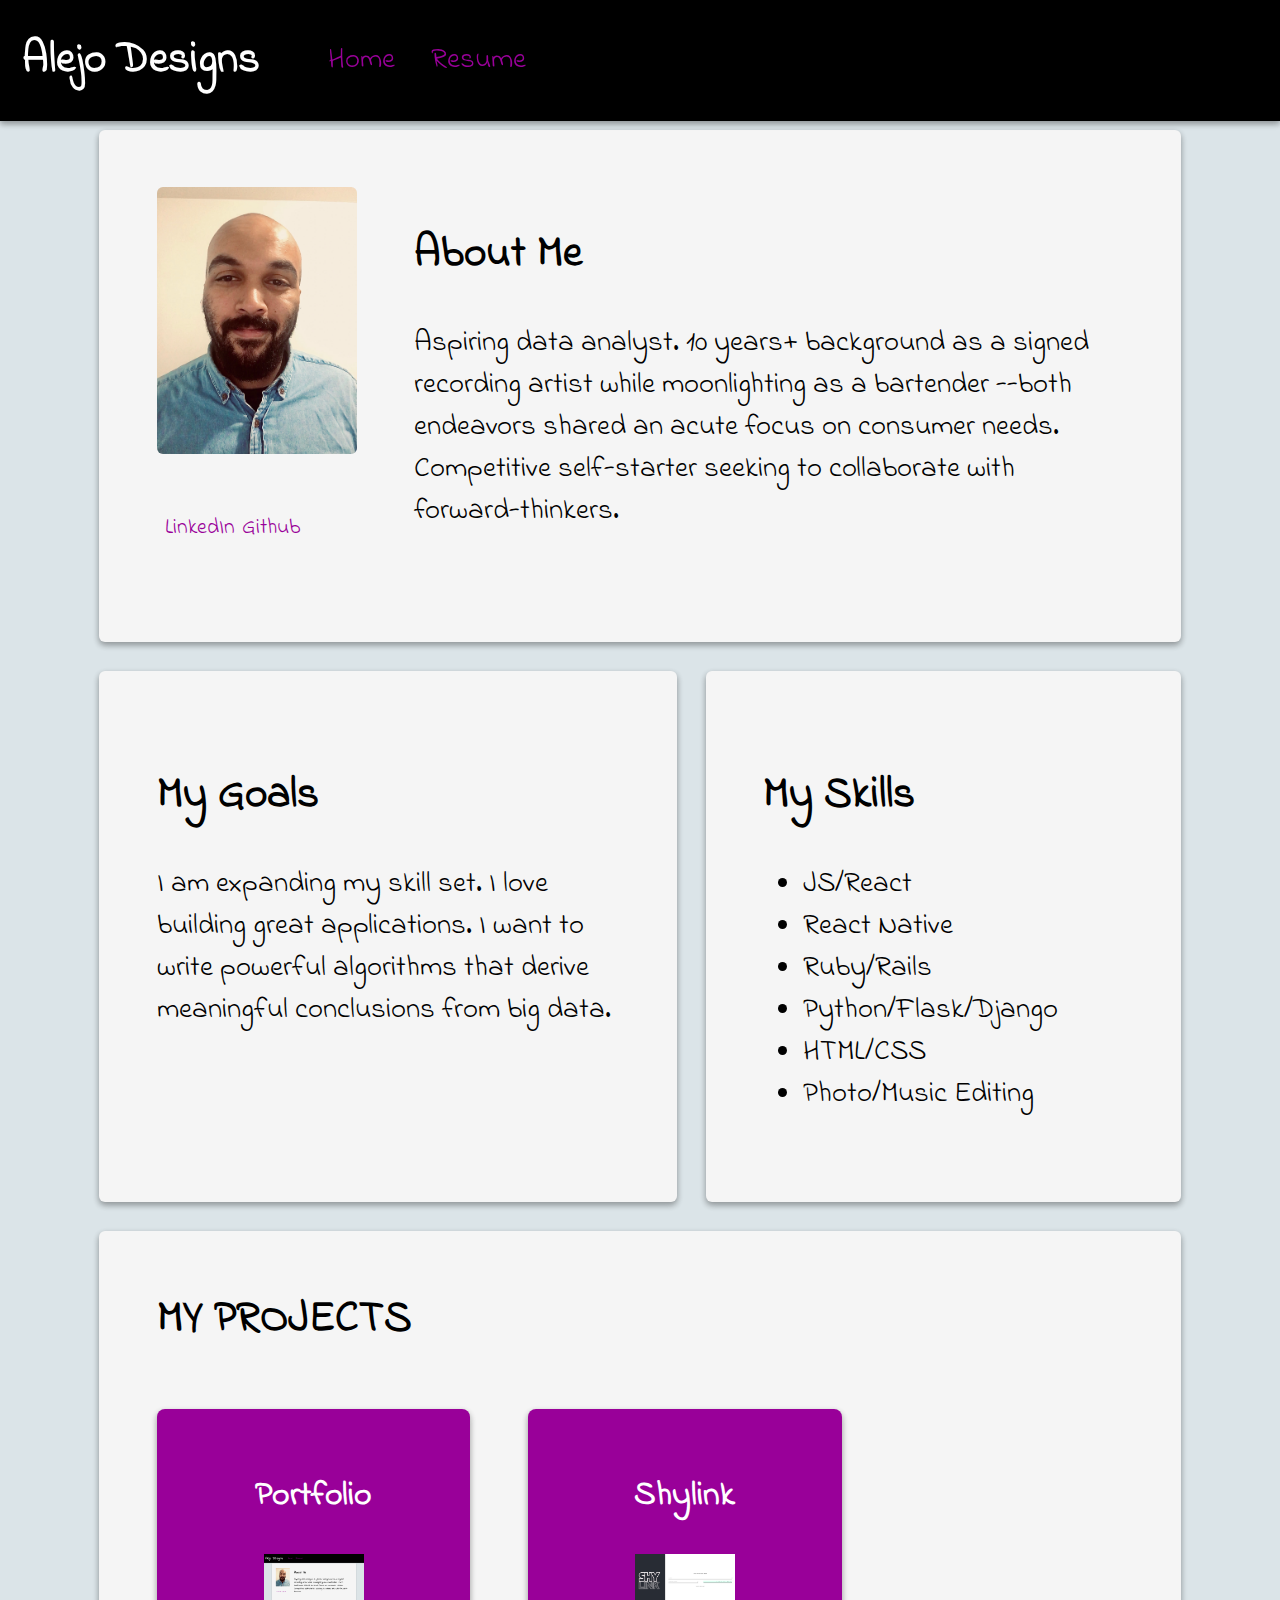
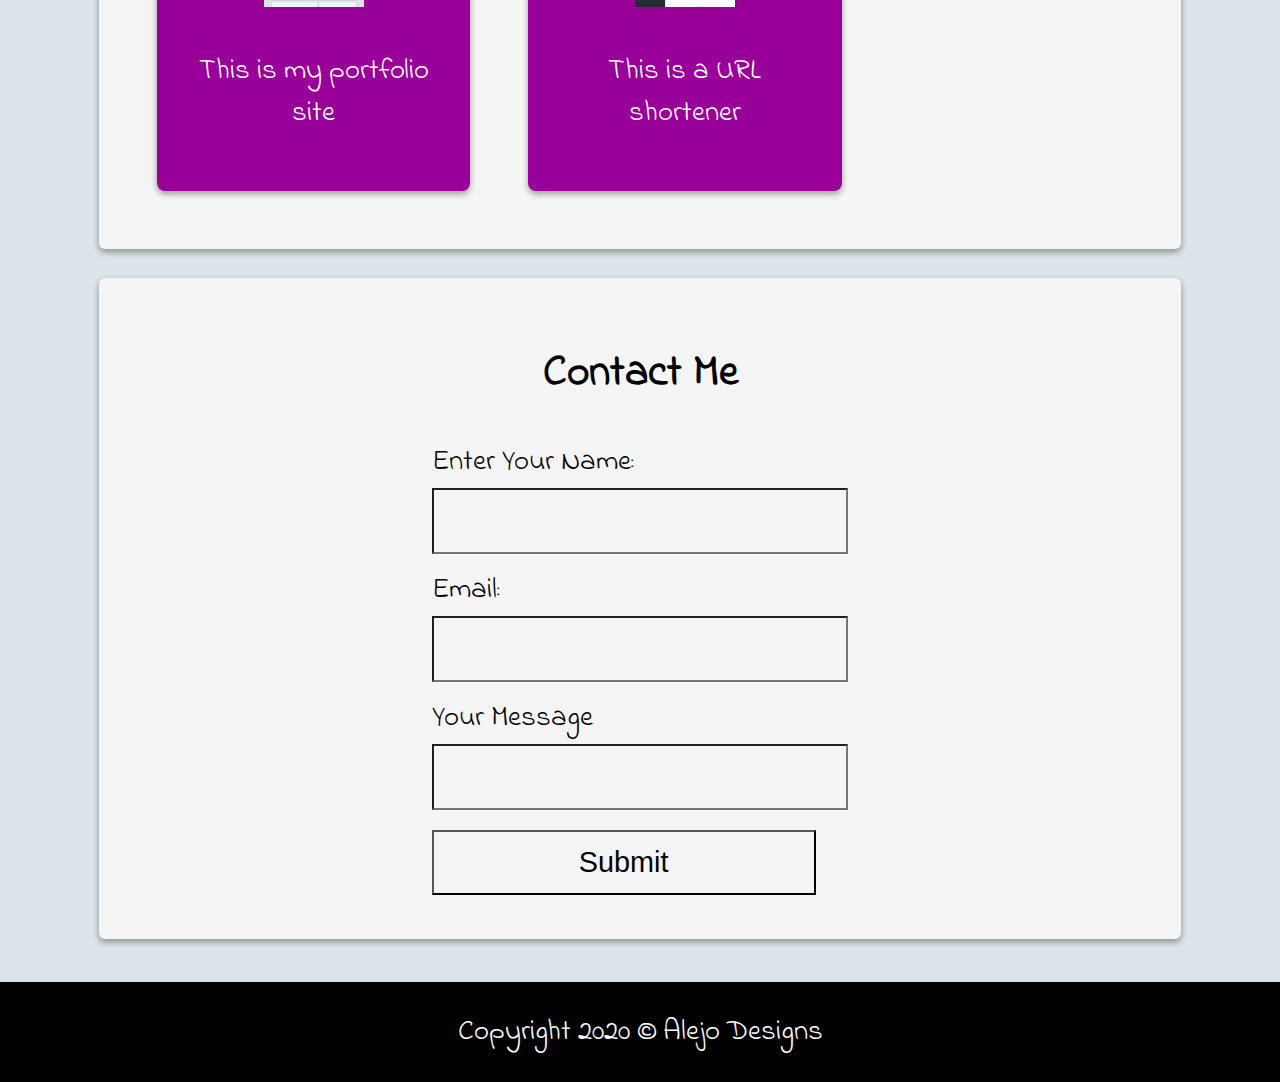
<file: index.html>
<!DOCTYPE html>
<html lang="en">
<head>
  <meta charset="UTF-8">
  <meta name="viewport" content="width=device-width, initial-scale=1.0">
  <link rel="stylesheet" type="text/css" href="css/style.css">
  <link href="https://fonts.googleapis.com/css2?family=Indie+Flower&display=swap" rel="stylesheet">
  <title>Alejo Designs</title>
</head>

<body>

  <div class="banner">

    <div class="title">
      <h1>Alejo Designs</h1>
    </div>

    <div class="nav">
      <ul>
        <li><a href="index.html">Home</a></li>
        <li><a href="resume.html">Resume</a></li>
      </ul>
    </div>
  </div>

    <div class="about-me">
      <div class="profile">
        <div class="profile-pic">
          <img src="images/alejo-profile.jpeg" width="200px" />
        </div>
        <div class="social-media">
          <ul>
            <li><a href="https://www.linkedin.com/in/alejoluis/">LinkedIn</a></li>
            <li><a href="https://github.com/elzbyfar">Github</a></li>
          </ul>
        </div>
      </div>
      <div class="about-me-text">
        <h2>About Me</h2>
        <p>Aspiring data analyst. 10 years+ background as a signed recording artist while moonlighting as a bartender --both endeavors shared an acute focus on consumer needs. Competitive self-starter seeking to collaborate with forward-thinkers.</p>
      </div>
    </div>

    <div class="career">
      <div class="goals">
        <h2>My Goals</h2>
        <p>I am expanding my skill set. I love building great applications. I want to write powerful algorithms that derive meaningful conclusions from big data.</p>
      </div>
      <div class="skills">
        <h2>My Skills</h2>
        <ul>
          <li>JS/React</li>
          <li>React Native</li>
          <li>Ruby/Rails</li>
          <li>Python/Flask/Django</li>
          <li>HTML/CSS</li>
          <li>Photo/Music Editing</li>
        </ul>
      </div>
    </div>

    <div class="projects">
      <h2>MY PROJECTS</h2>
      <div class="project">
        <a href="index.html"><h3>Portfolio</h3></a>
        <img src="images/portfolio-screenshot.png" alt="" width="100px">
        <p>This is my portfolio site</p>
      </div>
      <div class="project">
        <a href="https://shylink.netlify.app" target="_blank"><h3>Shylink</h3></a>
        <img src="images/shylink-screenshot.png" alt="" width="100px">
        <p>This is a URL shortener</p>
      </div>
    </div>

    <div class="contact-form">
      <h2>Contact Me</h2>
      <form action="" class="contact">
        <label for="name">Enter Your Name:</label><br>
        <input type="text" name="name"><br>
        <label for="name">Email:</label><br>
        <input type="text" name="email"><br>
        <label for="message">Your Message</label><br>
        <input type="text" name="message"><br>
        <input type="submit" name="Contact"><br>
      </form>  
    </div>

    <div class="footer">
      <p>Copyright 2020 © Alejo Designs</p>
    </div>

  </div>
</body>
</html>
</file>
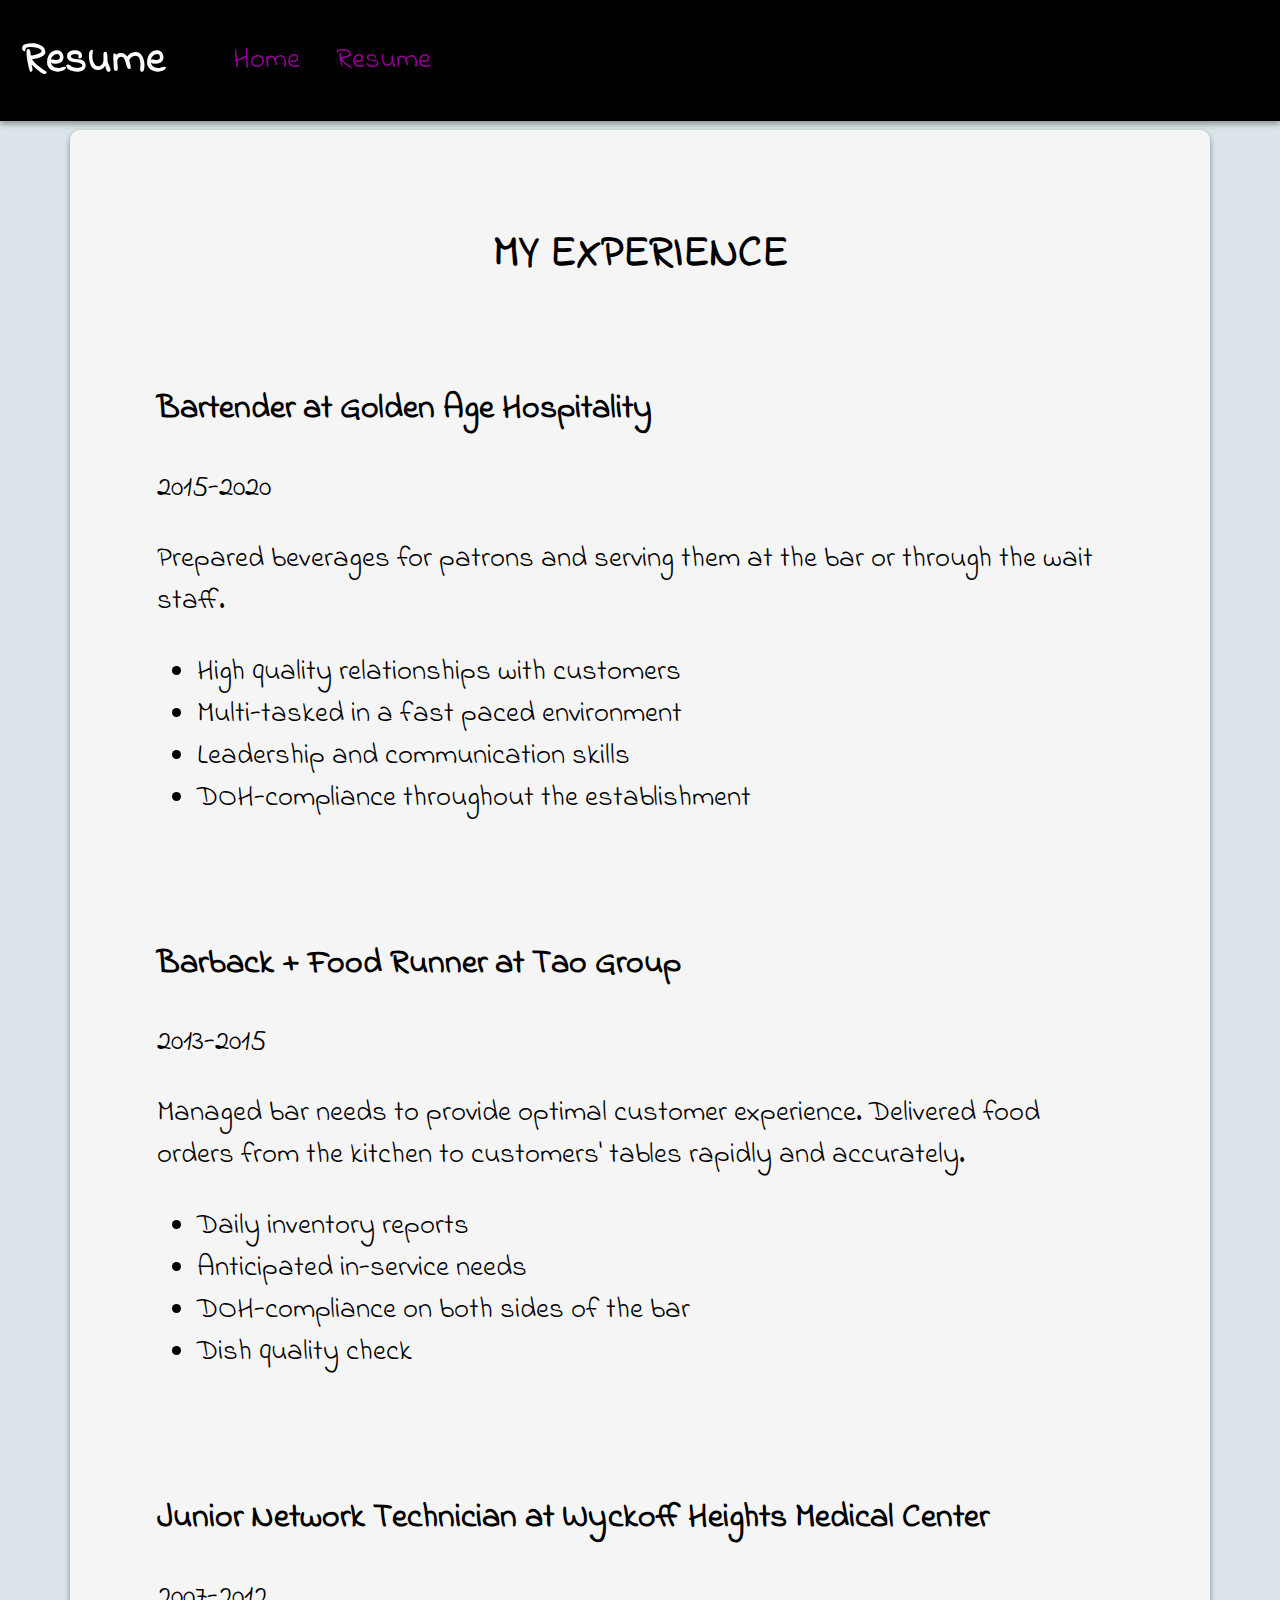
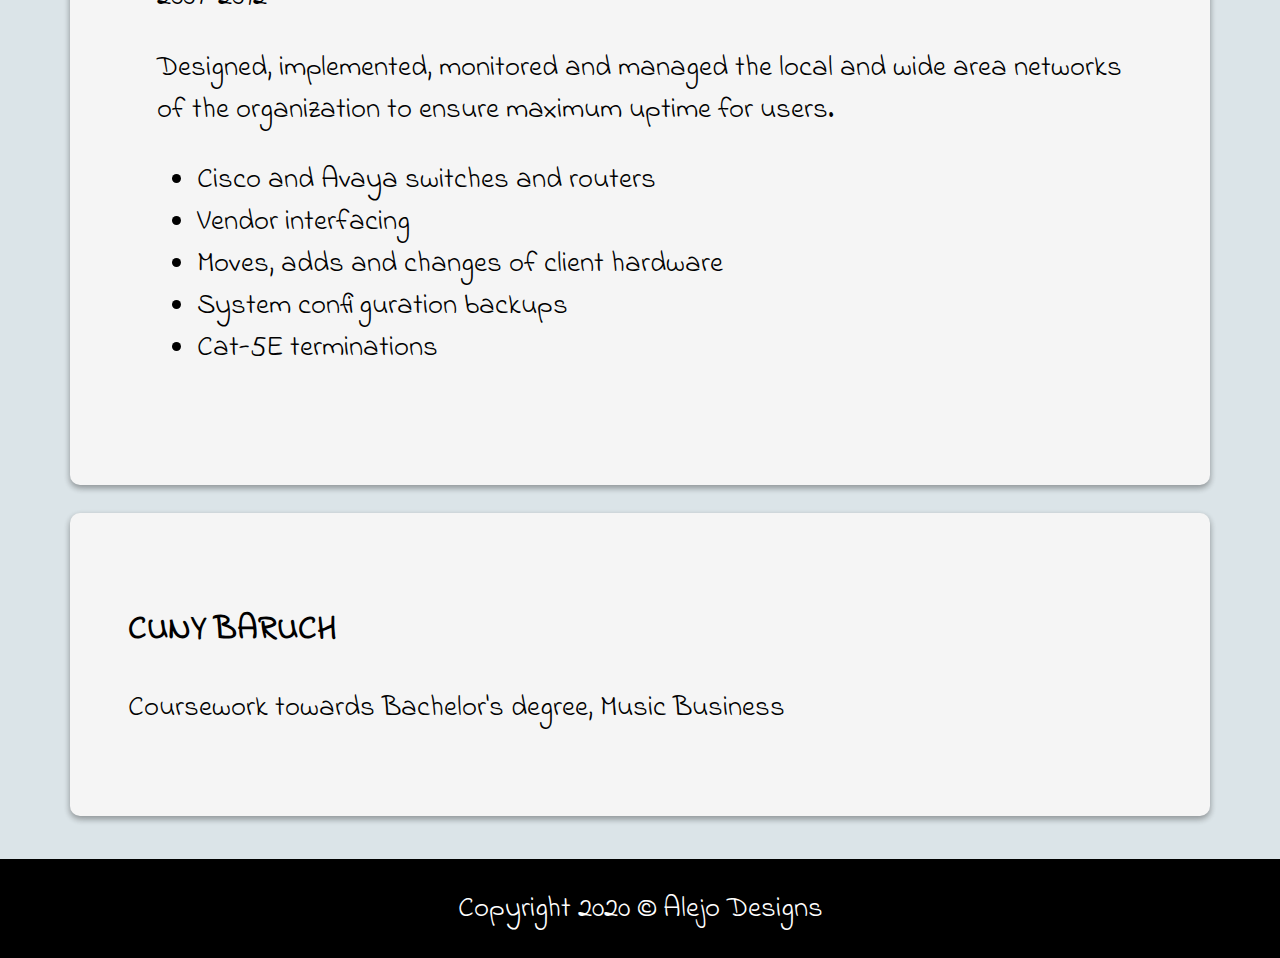
<file: resume.html>
<!DOCTYPE html>
<html lang="en">
<head>
  <meta charset="UTF-8">
  <meta name="viewport" content="width=device-width, initial-scale=1.0">
  <link rel="stylesheet" type="text/css" href="css/style.css">
  <link href="https://fonts.googleapis.com/css2?family=Indie+Flower&display=swap" rel="stylesheet">  <title>Resume</title>
</head>
<body>
  <div class="banner">
    <div class="title">
      <h1>Resume</h1>
    </div>
    <div class="nav">
      <ul>
        <li><a href="index.html">Home</a></li>
        <li><a href="resume.html">Resume</a></li>
      </ul>
    </div>
  </div>
    <div class="jobs">
      <h2>MY EXPERIENCE</h2>
      <div class="job">
        <h3>Bartender at Golden Age Hospitality</h3>
        <p class="date">2015-2020</p>
        <p class="desc">Prepared beverages for patrons and serving them at the bar or through the wait staff.</p>
        <ul class="duties">
          <li>High quality relationships with customers</li>
          <li>Multi-tasked in a fast paced environment</li>
          <li>Leadership and communication skills</li>
          <li>DOH-compliance throughout the establishment</li>
        </ul>
      </div>
      <div class="job">
        <h3>Barback + Food Runner at Tao Group</h3>
        <p class="date">2013-2015</p>
        <p class="desc">Managed bar needs to provide optimal customer experience. Delivered food orders from the kitchen to customers' tables rapidly and accurately.</p>
        <ul class="duties">
          <li>Daily inventory reports</li>
          <li>Anticipated in-service needs</li>
          <li>DOH-compliance on both sides of the bar</li>
          <li>Dish quality check</li>
        </ul>
      </div>
      <div class="job">
        <h3>Junior Network Technician at Wyckoff Heights Medical Center</h3>
        <p class="date">2007-2012</p>
        <p class="desc">Designed, implemented, monitored and managed the local and wide area networks of the organization to ensure maximum uptime for users.</p>
        <ul class="duties">
          <li>Cisco and Avaya switches and routers</li>
          <li>Vendor interfacing</li>
        <li>Moves, adds and changes of client hardware</li>
          <li>System configuration backups</li>
          <li>Cat-5E terminations</li>
        </ul>
      </div>
    </div>
    <div class="education">
      <h3>CUNY BARUCH</h3>
      <p>Coursework towards Bachelor's degree, Music Business</p>
    </div>
    <div class="footer">
      <p>Copyright 2020 © Alejo Designs</p>
    </div>
  </div>
</body>
</html>
</file>
<file: css/style.css>
:root {
	--first-color: #dbe4e8;
	--second-color: #f5f5f5;
	--third-color: #990099;
	--fourth-color: black;
	--font: 'Indie Flower';
	--shadow: 0 3px 6px rgba(0, 0, 0, 0.16), 0 3px 6px rgba(0, 0, 0, 0.23);
}
html {
	font-size: calc(1em + 1vw);
}
button {
	font-size: inherit;
}
input {
	font-size: inherit;
	background-color: var(--second-color);
}

body {
	font-family: var(--font);
	margin: 0;
	background-color: var(--first-color);
	padding-top: 4rem;
	display: grid;
	justify-items: center;
}

/* banner */
.banner {
	width: 100%;
	display: flex;
	flex-flow: wrap;
	align-items: center;
	list-style-type: none;
	background-color: var(--fourth-color);
	position: fixed;
	top: 0;
	color: var(--third-color);
	box-shadow: var(--shadow);
}
.title {
	margin-left: 1em;
	text-align: center;
	font-size: 0.75em;
	color: #fff;
}
a {
	color: var(--third-color);
	width: 100px;
	text-decoration: none;
}
a:hover {
	color: var(--first-color);
}
.banner ul {
	list-style-type: none;
}
.banner li {
	display: inline;
	margin-left: 1em;
}

/* about-me */
.about-me {
	display: flex;
	width: 80vw;
	padding: 1rem;
	margin: .5rem;
	border-radius: 6px;
	background-color: var(--second-color);
	box-shadow: var(--shadow);
}
.profile {
	padding: 1em;
}
.profile-pic {
}
.profile-pic img {
	border-radius: 6px;
}
.about-me-text {
	padding: 1em;
}

/* social media */
.social-media ul {
	padding: .3em;
	list-style-type: none;
}
.social-media li {
	font-size: 0.75em;
	display: inline;
}

/* career */
.career {
	display: flex;
	margin: 0.5rem;
	width: calc(80vw + 2rem);
}
.goals {
	width: 45vw;
	padding: 2rem;
	border-radius: 6px;
	margin-right: 1rem;
	background-color: var(--second-color);
	box-shadow: var(--shadow);
}
.skills {
	width: 35vw;
	padding: 2rem;
	border-radius: 6px;
	background-color: var(--second-color);
	box-shadow: var(--shadow);
}

/* projects */
.projects {
	display: flex;
	flex-flow: row wrap;
	width: 80vw;
	padding: 1rem;
	margin: 0.5rem;
	border-radius: 6px;
	background-color: var(--second-color);
	box-shadow: var(--shadow);
}
.projects h2 {
	width: 100%;
	margin: 1rem;
}
.project {
	text-align: center;
	padding: 1rem;
	margin: 1rem;
	width: 25%;
	box-shadow: var(--shadow);
	color: #fff;
	background-color: var(--third-color);
	border-radius: 8px;
}
.project a {
	color: #fff;
}
.project:hover {
	transition: all 0.3s cubic-bezier(.25, .8, .25, 1);
	box-shadow: 0 14px 28px rgba(0, 0, 0, 0.25), 0 10px 10px rgba(0, 0, 0, 0.22);
}

/* contact */
.contact-form {
	display: flex;
	flex-flow: column;
	justify-content: center;
	text-align: center;
	width: 80vw;
	padding: 1rem;
	margin: 0.5rem;
	border-radius: 6px;
	background-color: var(--second-color);
	box-shadow: var(--shadow);
}
.contact {
	text-align: left;
	margin: 0 auto;
}

/* form styles */
Input {
	min-width: 30vw;
	margin-bottom: 15px;
	margin-top: 5px;
	padding: 0.5rem;
}
input[type=button] {
	background-color: var(--third-color);
	color: white;
	padding: 10px;
	width: calc(30vw + 0.5rem);
	border-radius: 8px;
	box-shadow: var(--shadow);
}
input[type=submit]:hover {
	transition: all 0.3s cubic-bezier(.25, .8, .25, 1);
	box-shadow: 0 14px 28px rgba(0, 0, 0, 0.25), 0 10px 10px rgba(0, 0, 0, 0.22);
}

/* resume */
.jobs {
	display: flex;
	flex-flow: row wrap;
	justify-content: center;
	width: 80vw;
	margin: 0.5rem;
	padding: 2rem;
	border-radius: 10px;
	background-color: var(--second-color);
	box-shadow: var(--shadow);
}
.job {
	padding: 1rem;
}

/* education */
.education {
	width: 80vw;
	margin: 0.5rem;
	padding: 2rem;
	border-radius: 10px;
	background-color: var(--second-color);
	box-shadow: var(--shadow);
}

/* footer */
.footer {
	margin-top: 1rem;
	width: 100vw;
	background-color: var(--fourth-color);
	color: #fff;
	text-align: center;
}
</file>
